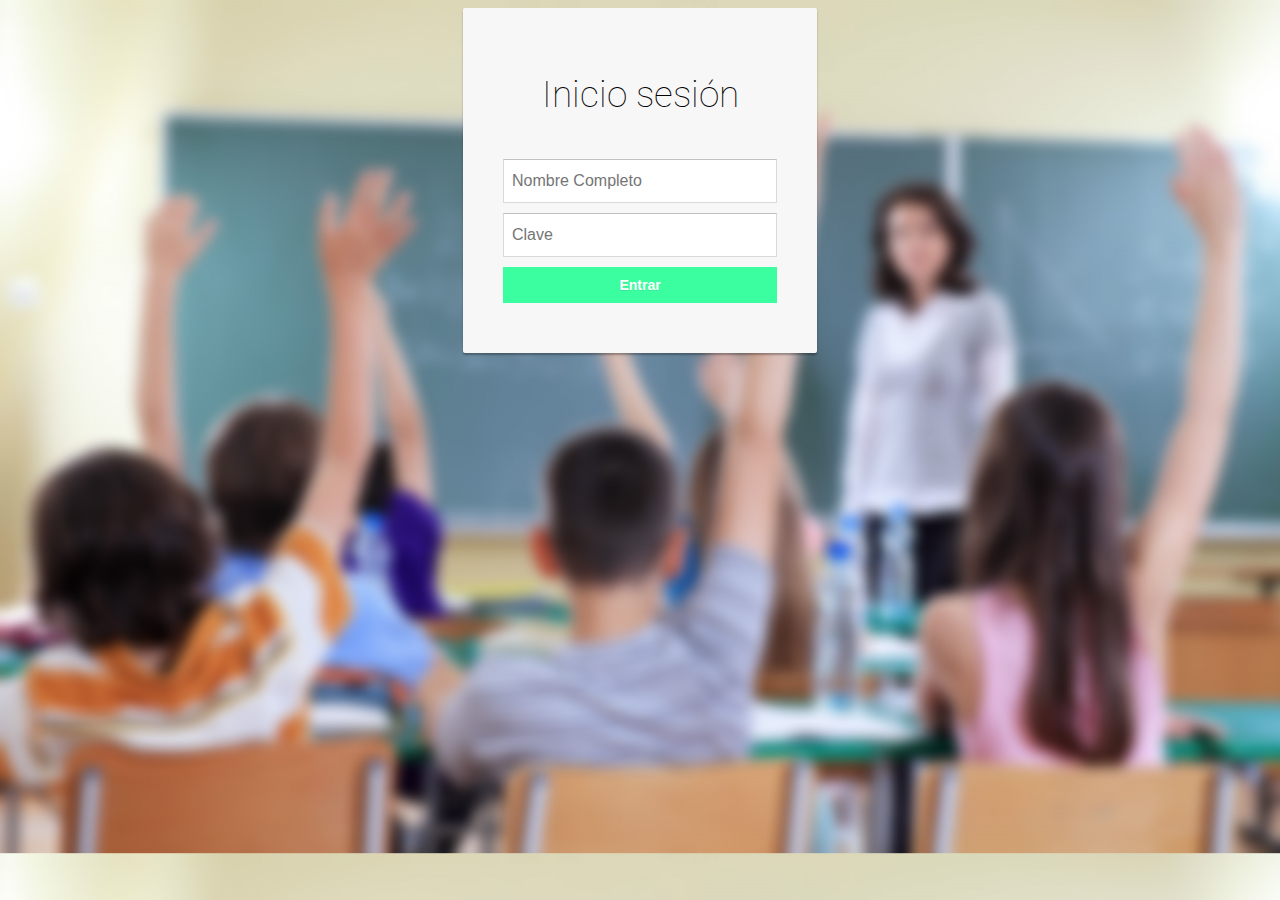
<file: hackatonFinal/exalogin.html>
<!DOCTYPE html>
<html>
<div class=center>
<head>

  <meta charset="UTF-8">

  <title>Inicio sesión</title>

  <link rel='stylesheet' href='http://codepen.io/assets/libs/fullpage/jquery-ui.css'>

    <link rel="stylesheet" href="css/login.css" media="screen" type="text/css" />

</head>

<body>
  <div class="login-card">
    <h1>Inicio sesión</h1><br>
  <form action = "mostrarExamen.php" method = post>
    <input type="text" name="nombre" placeholder="Nombre Completo">
    <input type="text" name="apass" placeholder="Clave">
    <input type="submit" name="login" class="login login-submit" value="Entrar">
  </form>
</div>

  <script src='http://codepen.io/assets/libs/fullpage/jquery_and_jqueryui.js'></script>

</body>

</html>
</file>
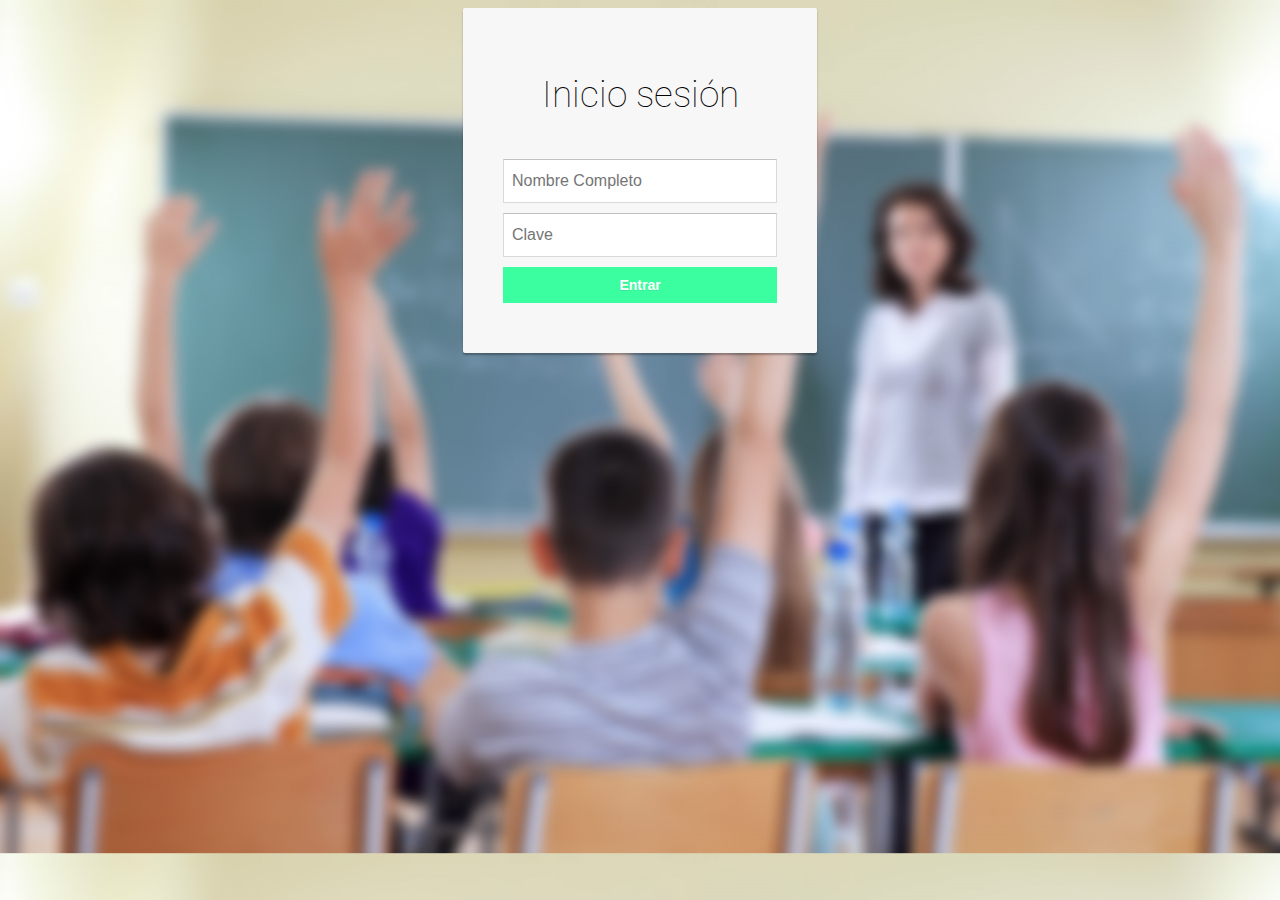
<file: hackatonFinal/loginAlumno.html>
<!DOCTYPE html>
<html>
<div class=center>
<head>

  <meta charset="UTF-8">

  <title>Inicio sesión</title>

  <link rel='stylesheet' href='http://codepen.io/assets/libs/fullpage/jquery-ui.css'>

    <link rel="stylesheet" href="css/login.css" media="screen" type="text/css" />

</head>

<body>
  <div class="login-card">
    <h1>Inicio sesión</h1><br>
  <form action = "iniciarExamen.php" method = post>
    <input type="text" name="nombre" placeholder="Nombre Completo">
    <input type="text" name="apass" placeholder="Clave">
    <input type="submit" name="login" class="login login-submit" value="Entrar">
  </form>
</div>

  <script src='http://codepen.io/assets/libs/fullpage/jquery_and_jqueryui.js'></script>

</body>

</html>
</file>
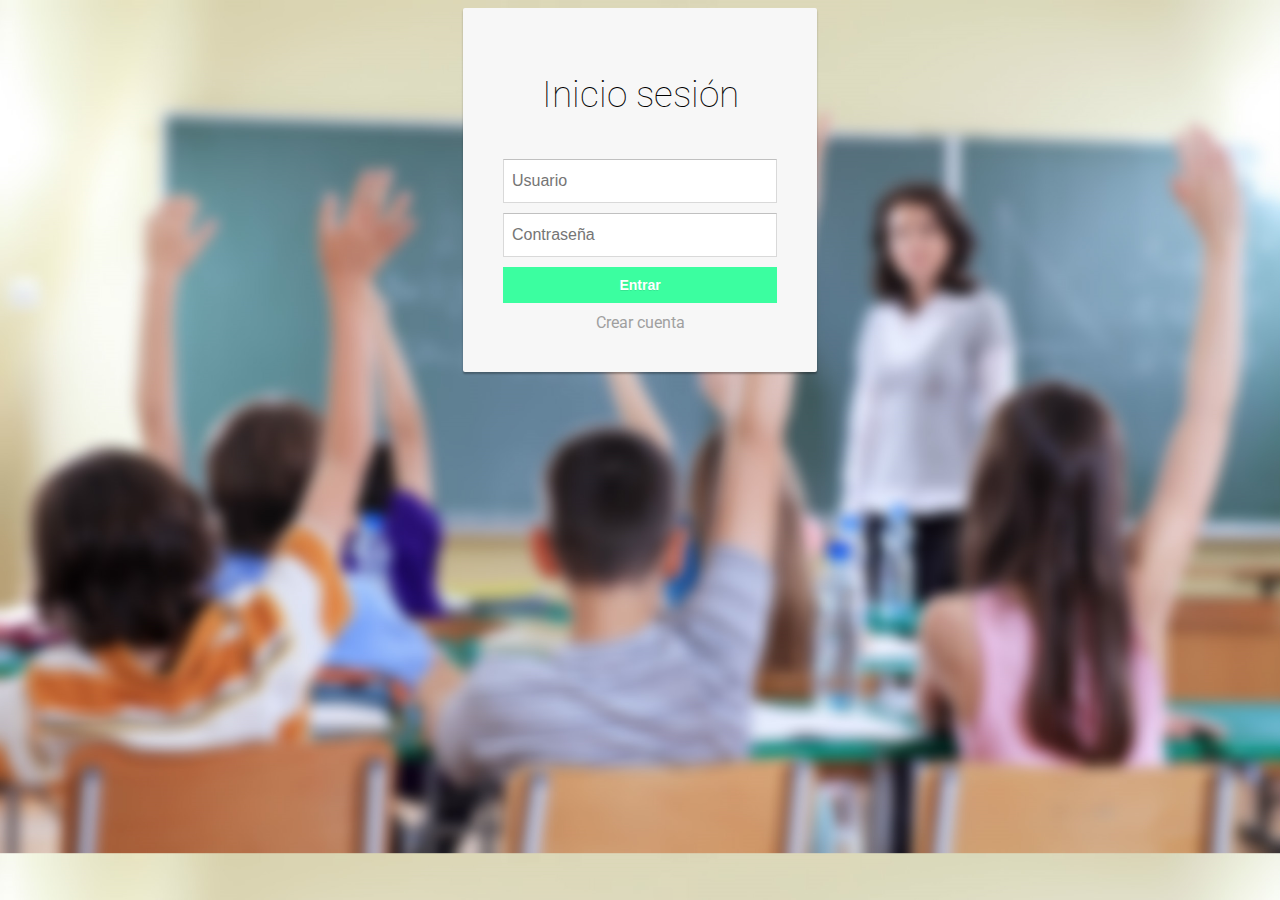
<file: hackatonFinal/loginMaestro.html>
<!DOCTYPE html>
<html>
<div class=center>
<head>

  <meta charset="UTF-8">

  <title>Inicio sesión</title>

  <link rel='stylesheet' href='http://codepen.io/assets/libs/fullpage/jquery-ui.css'>

    <link rel="stylesheet" href="css/login.css" media="screen" type="text/css" />

</head>

<body>
  <div class="login-card">
    <h1>Inicio sesión</h1><br>
  <form action = "IniciarSesion.php" method = post>
    <input type="text" name="user" placeholder="Usuario">
    <input type="password" name="mpass" placeholder="Contraseña">
    <input type="submit" name="login" class="login login-submit" value="Entrar">
  </form>

  <div class="register">
    <center> <a href="registrar.html">Crear cuenta</a> </center>
  </div>
</div>

  <script src='http://codepen.io/assets/libs/fullpage/jquery_and_jqueryui.js'></script>

</body>

</html>
</file>
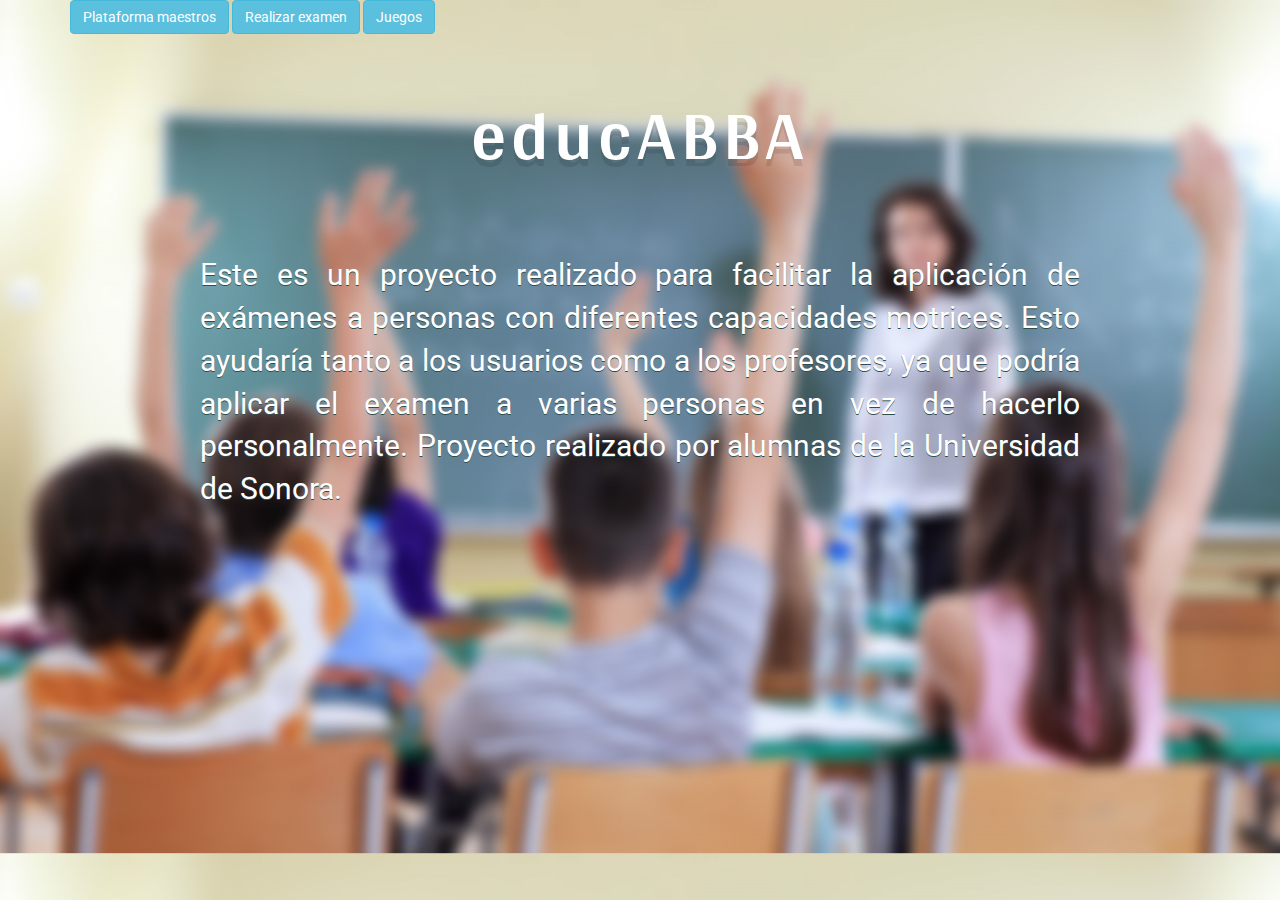
<file: hackatonFinal/ppal.html>
<!DOCTYPE html>
<html>
<div class=center>
<head>
  <title>Principal</title>
  <meta charset="UTF-8">
  <meta name="viewport" content="width=device-width, initial-scale=1">
  <link rel="stylesheet" href="http://maxcdn.bootstrapcdn.com/bootstrap/3.3.6/css/bootstrap.min.css">
  <script src="https://ajax.googleapis.com/ajax/libs/jquery/1.12.0/jquery.min.js"></script>
  <script src="http://maxcdn.bootstrapcdn.com/bootstrap/3.3.6/js/bootstrap.min.js"></script>
  <link rel="stylesheet" href="css/ppal.css" media="screen" type="text/css" />
</head>

<body>
    <div class="container">
        <a href="loginMaestro.html" class="btn btn-info" role="button">Plataforma maestros</a>
        <a href="loginAlumno.html" class="btn btn-info" role="button">Realizar examen</a>
        <a href="juego1.html" class="btn btn-info" role="button">Juegos</a>
    </div>

    <div class="title">
        <p> <b> educABBA </b> </p>
    </div>

    <div class="description">
         Este es un proyecto realizado para facilitar la aplicación de exámenes a personas con diferentes capacidades motrices. Esto ayudaría tanto a los usuarios como a los profesores, ya que podría aplicar el examen a varias personas en vez de hacerlo personalmente.
         Proyecto realizado por alumnas de la Universidad de Sonora.
    </div>


</body>

</html>
</file>
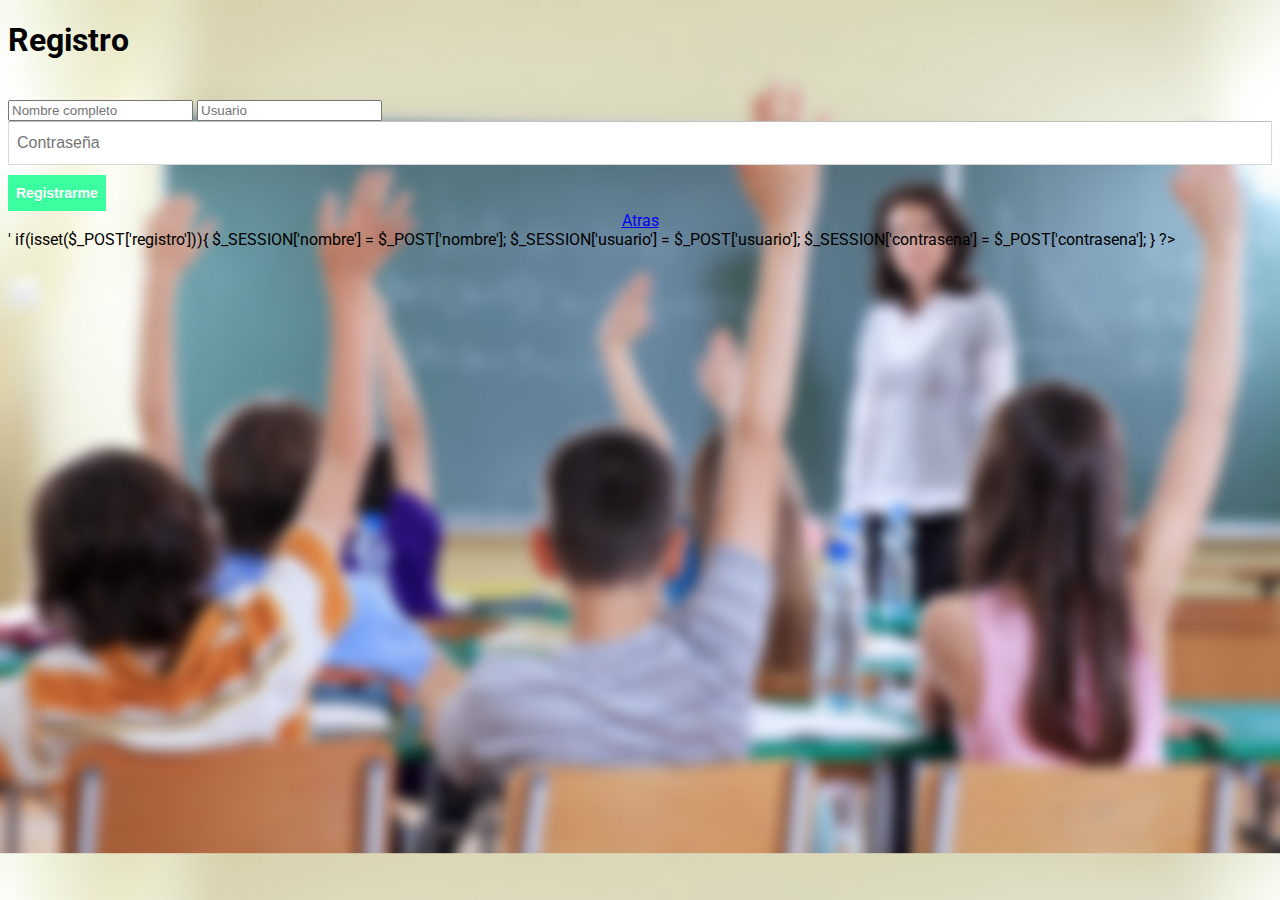
<file: hackatonFinal/registrar.html>
<!DOCTYPE html>
<html>
<div class=center>
<head>

  <meta charset="UTF-8">

  <title>Registro</title>

  <link rel='stylesheet' href='http://codepen.io/assets/libs/fullpage/jquery-ui.css'>

    <link rel="stylesheet" href="css/login.css" media="screen" type="text/css" />

</head>

<body>
  <div class="registro">
    <h1>Registro</h1><br>
  <form action = "registrado.php" method = post>
    <input type="text" name="nombre" placeholder="Nombre completo" required>
    <input type="text" name="usuario" placeholder="Usuario" required>
    <input type="password" name="contrasena" placeholder="Contraseña" required>
    <input type="submit" name="registro" id = "registro" class="login login-submit" value="Registrarme">
  </form>

  <div class="register">
    <center> <a href="loginMaestro.html">Atras</a> </center>
  </div>
</div>

<!-- <div id="error"><img src="https://dl.dropboxusercontent.com/u/23299152/Delete-icon.png" /> Your caps-lock is on.</div> -->

  <script src='http://codepen.io/assets/libs/fullpage/jquery_and_jqueryui.js'></script>
  <script>
  <?php
  echo '<script> alert("hola"); </script>'
  if(isset($_POST['registro'])){
    $_SESSION['nombre'] = $_POST['nombre'];
    $_SESSION['usuario'] = $_POST['usuario'];
    $_SESSION['contrasena'] = $_POST['contrasena'];
  }

  ?>
  </script>
</body>

</html>
</file>
<file: hackatonFinal/css/login.css>
@import url(http://fonts.googleapis.com/css?family=Roboto:400,100);

body {
  background: url("../imagenes/loginBackground.png") repeat;
  -webkit-background-size: cover;
  -moz-background-size: cover;
  -o-background-size: cover;
  background-size: cover;
  font-family: 'Roboto', sans-serif;
}

.login-card {
  padding: 40px;
  width: 274px;
  background-color: #F7F7F7;
  margin: 0 auto 10px;
  border-radius: 2px;
  box-shadow: 0px 2px 2px rgba(0, 0, 0, 0.3);
  overflow: hidden;
}

.login-card h1 {
  font-weight: 100;
  text-align: center;
  font-size: 2.3em;
}

.login-card input[type=submit] {
  width: 100%;
  display: block;
  margin-bottom: 10px;
  position: relative;
}

.login-card input[type=text], input[type=password] {
  height: 44px;
  font-size: 16px;
  width: 100%;
  margin-bottom: 10px;
  -webkit-appearance: none;
  background: #fff;
  border: 1px solid #d9d9d9;
  border-top: 1px solid #c0c0c0;
  /* border-radius: 2px; */
  padding: 0 8px;
  box-sizing: border-box;
  -moz-box-sizing: border-box;
}

.login-card input[type=text]:hover, input[type=password]:hover {
  border: 1px solid #b9b9b9;
  border-top: 1px solid #a0a0a0;
  -moz-box-shadow: inset 0 1px 2px rgba(0,0,0,0.1);
  -webkit-box-shadow: inset 0 1px 2px rgba(0,0,0,0.1);
  box-shadow: inset 0 1px 2px rgba(0,0,0,0.1);
}

.login {
  text-align: center;
  font-size: 14px;
  font-family: 'Arial', sans-serif;
  font-weight: 700;
  height: 36px;
  padding: 0 8px;
/* border-radius: 3px; */
/* -webkit-user-select: none;
  user-select: none; */
}

.login-submit {
  /* border: 1px solid #3079ed; */
  border: 0px;
  color: #fff;
  text-shadow: 0 1px rgba(0,0,0,0.1);
  background-color: #3BFEA0;
  /* background-image: -webkit-gradient(linear, 0 0, 0 100%,   from(#4d90fe), to(#4787ed)); */
}

.login-submit:hover {
  /* border: 1px solid #2f5bb7; */
  border: 0px;
  text-shadow: 0 1px rgba(0,0,0,0.3);
  background-color: #23EB85;
  /* background-image: -webkit-gradient(linear, 0 0, 0 100%,   from(#4d90fe), to(#357ae8)); */
}

.login-card a {
  text-decoration: none;
  color: #666;
  font-weight: 400;
  text-align: center;
  display: inline-block;
  opacity: 0.6;
  transition: opacity ease 0.5s;
}

.login-card a:hover {
  opacity: 1;
}

.login-help {
  width: 100%;
  text-align: center;
  font-size: 12px;
}

.objetivo{
    text-align: justify;
    color: darkslategray;
    font-size: 20px;
    font-family: 'Roboto', sans-serif;
    text-shadow: 0 1px white;
    margin-right: 130px;
    margin-left: 200px;
    margin-top: 200px;
}
</file>
<file: hackatonFinal/css/ppal.css>
@import url(http://fonts.googleapis.com/css?family=Roboto:400,100);
@import url(https://fonts.googleapis.com/css?family=Arya);

body {
  background: url("../imagenes/loginBackground.png") repeat;
  -webkit-background-size: cover;
  -moz-background-size: cover;
  -o-background-size: cover;
  background-size: cover;
  font-family: 'Roboto', sans-serif;
 }

 .title{
  	color: white;
  	font-size: 70px;
  	letter-spacing: 5px;
	font-family: 'Arya', sans-serif;
	font-weight: 100;
    text-shadow: 0 7px rgba(0,0,0,0.1);
    text-align: center;
	padding: 0 8px;
    margin-top: 50px;  
 }

.button{
  display: block;
  height: 30px;
  width: 170px;
  background: #3BFEA0;
  border: 2px solid #fff;
}

.button-submit{
  border: 0px;
  color: #fff;
  text-shadow: 0 1px rgba(0,0,0,0.1);
  background-color: #3BFEA0;
}

.button-submit:hover{
  border: 0px;
  text-shadow: 0 1px rgba(0,0,0,0.3);
  background-color: #23EB85;
}

.description{
    text-align: justify;
    color: white;
    text-shadow: 0 1px darkslategray;
    font-size: 30px;
    font-family: 'Roboto', sans-serif;
    margin-right: 200px;
    margin-left: 200px;
    margin-top: 70px;
}
</file>
